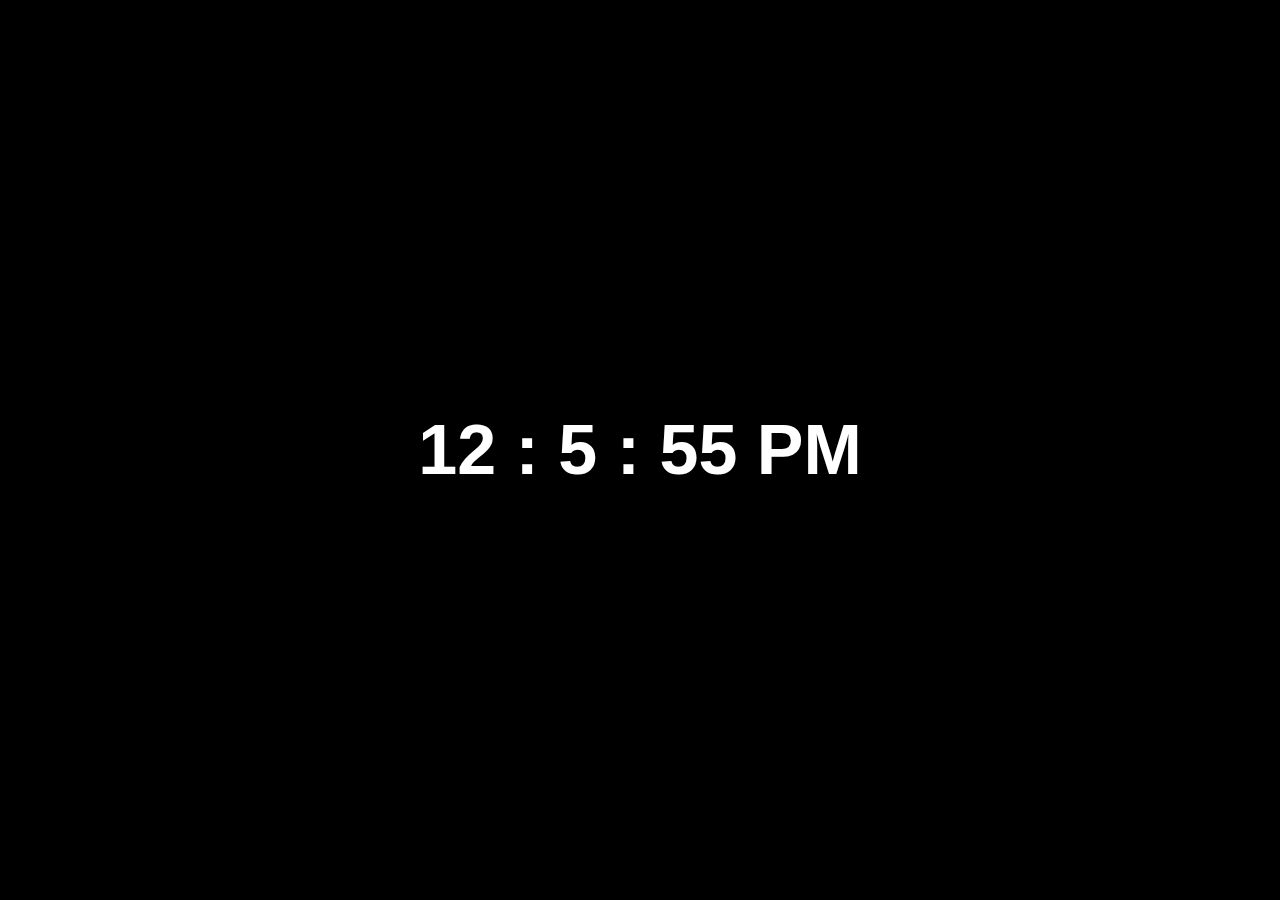
<file: clock/index.html>
<!DOCTYPE html>
<html lang="en">
<head>
    <meta charset="UTF-8">
    <meta http-equiv="X-UA-Compatible" content="IE=edge">
    <meta name="viewport" content="width=device-width, initial-scale=1.0">
    <title>Time</title>
    <link rel="stylesheet" href="style.css">
    <script src="script.js" defer></script>
</head>
<body>
    <div class="container">
        <span id="hours">00</span>
        <span>:</span>
        <span id="minutes">00</span>
        <span>:</span>
        <span id="seconds">00</span>
        <span id="session">AM</span>
        <!--<span>:</span>
        <span id="milsec">00</span>-->
    </div>
    
</body>
</html>
</file>
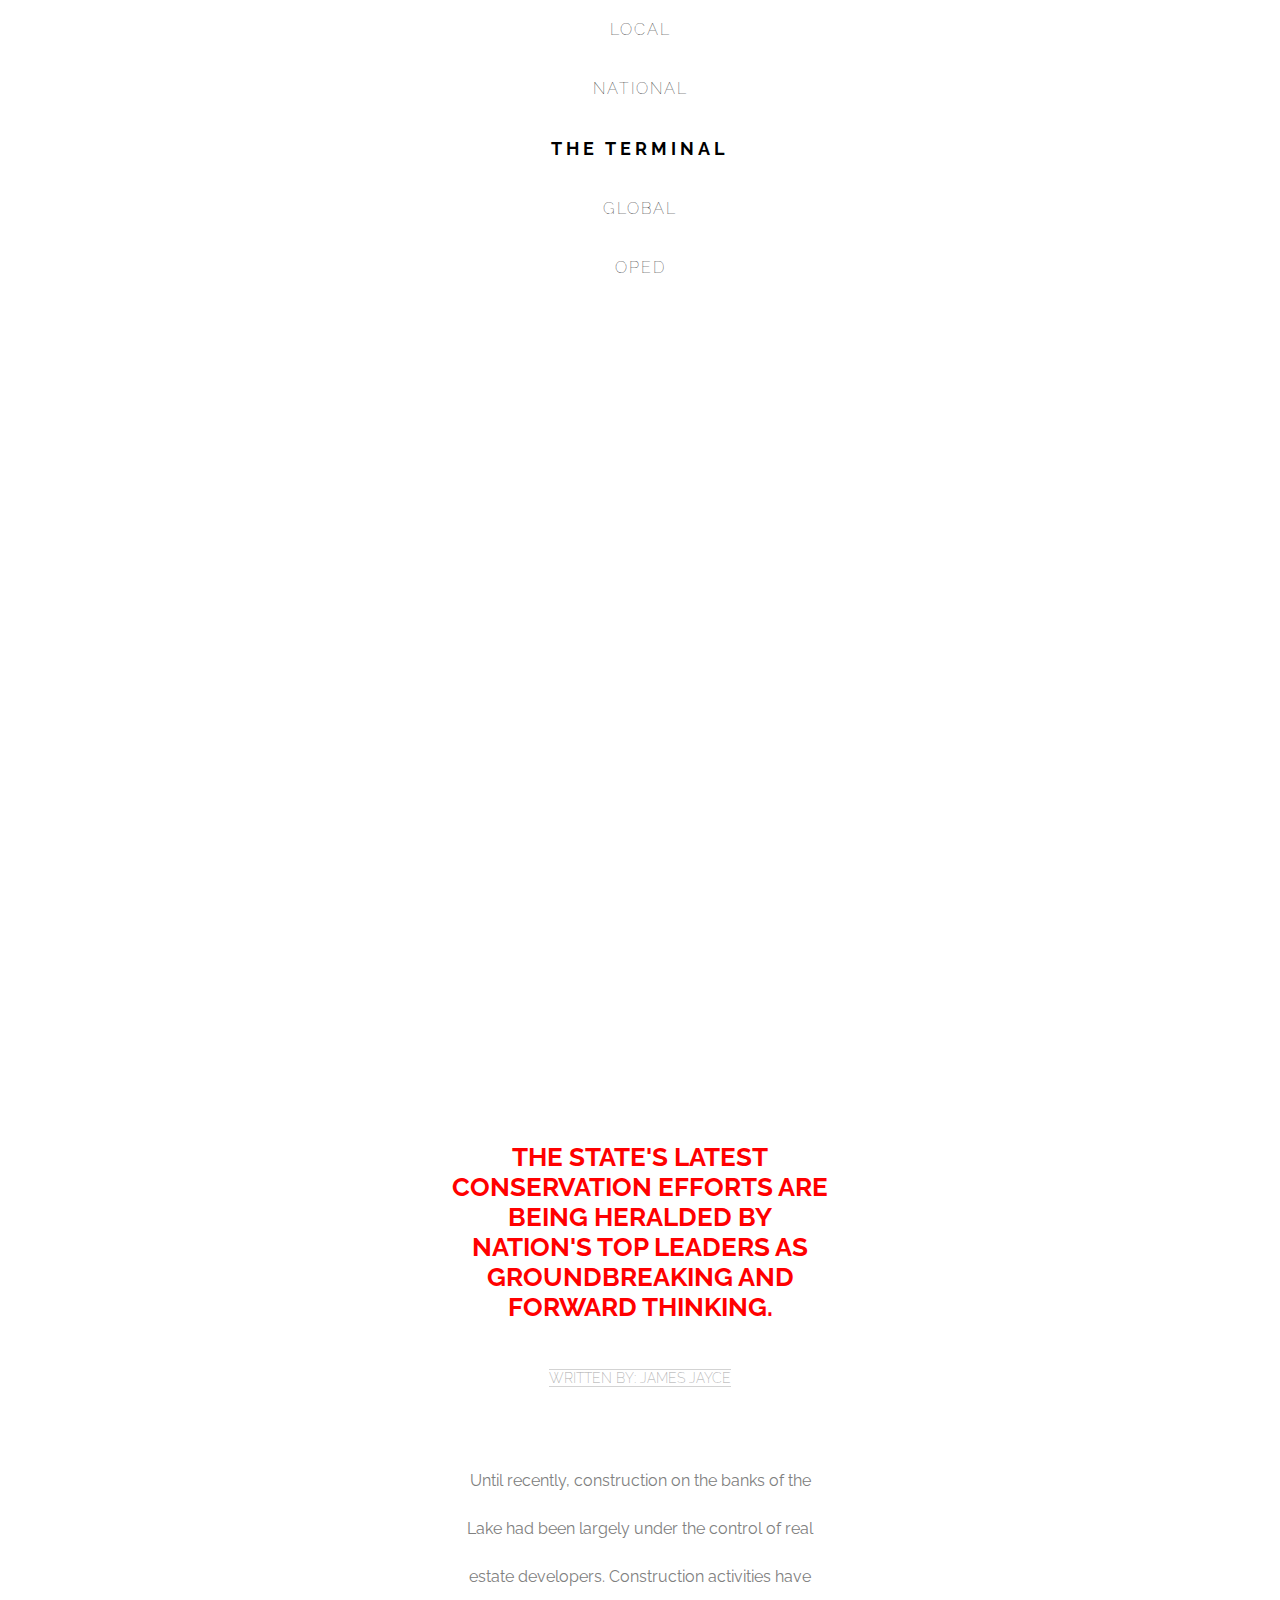
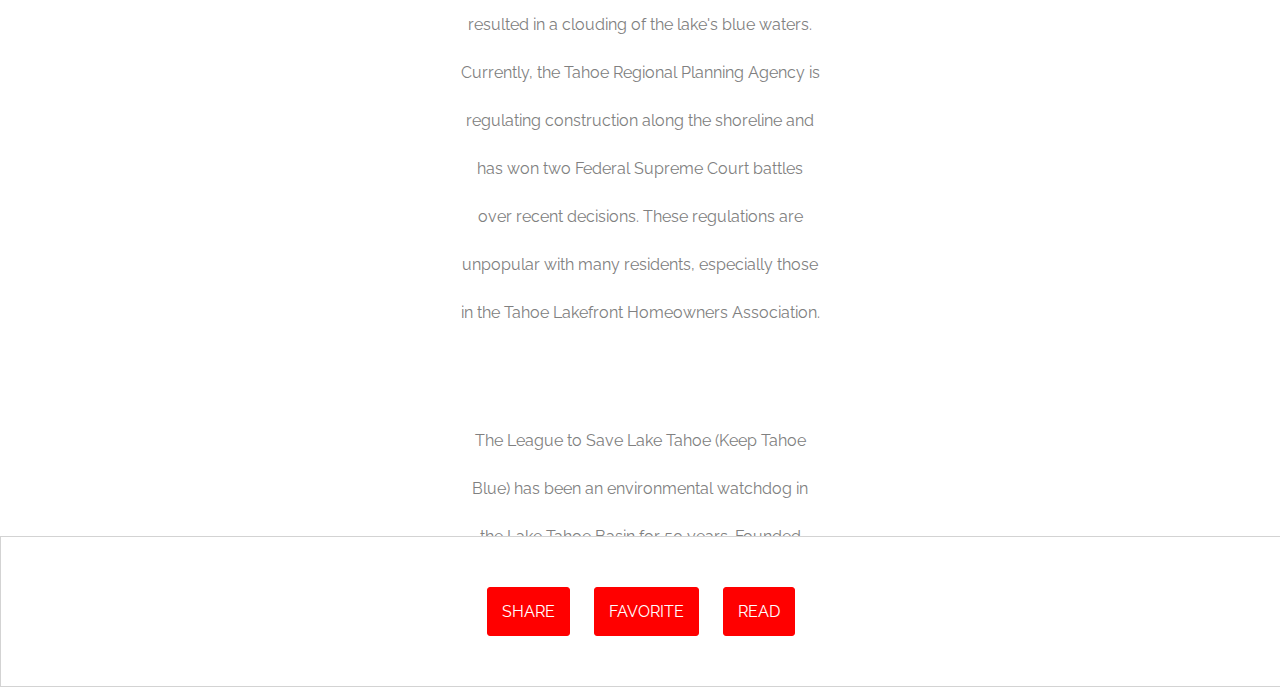
<file: project_1/index.html>
<!DOCTYPE html>
<html lang="en">
<head>
    <meta charset="UTF-8">
    <meta http-equiv="X-UA-Compatible" content="IE=edge">
    <meta name="viewport" content="width=device-width, initial-scale=1.0">
    <title>The Terminal - Your Source for Fact-Based News</title>
    <link href="https://fonts.googleapis.com/css?family=Amatic+SC|Raleway:100,200,600,700" rel="stylesheet">
    <link rel="stylesheet" href="./styles.css">
</head>
<body>
    <nav class="navigation">
        <ul>
          <li>LOCAL</li>
          <li>NATIONAL</li>
          <li class="logo">THE TERMINAL</li>
          <li>GLOBAL</li>
          <li>OPED</li>
          <li class="donate">DONATE</li>
        </ul>
      </nav>
    
      <div id="banner">
        <div class="content">
          <h1>Conservation Efforts at Lake Tahoe Being Praised by Nation's Leaders</h1>
        </div>
      </div>
    
      <div id="main" class="content">
        <h3>THE STATE'S LATEST CONSERVATION EFFORTS ARE BEING HERALDED BY NATION'S TOP LEADERS AS GROUNDBREAKING AND FORWARD THINKING.</h3>
        <span class="byline">WRITTEN BY: JAMES JAYCE</span>
        <p>Until recently, construction on the banks of the Lake had been largely under the control of real estate developers. Construction activities have resulted in a clouding of the lake's blue waters. Currently, the Tahoe Regional Planning Agency is regulating construction along the shoreline and has won two Federal Supreme Court battles over recent decisions. These regulations are unpopular with many residents, especially those in the Tahoe Lakefront Homeowners Association.</p>
    
        <p>The League to Save Lake Tahoe (Keep Tahoe Blue) has been an environmental watchdog in the Lake Tahoe Basin for 50 years. Founded when a proposal to build a four-lane highway around the lake (with a bridge over the entrance to Emerald Bay) was proposed in 1957, the League has thwarted poorly designed development projects and environmentally unsound planning. The League embraces responsible and diversified use of the Lake's resources while protecting and restoring its natural attributes.</p>
    
        <div class="pull-quote">
          <h2>"THE LEAGUE EMBRACES RESPONSIBLE AND DIVERSIFIED USE OF THE LAKE'S RESOURCES WHILE PROTECTING AND RESTORING ITS NATURAL ATTRIBUTES"</h2>
        </div>
    
        <p>Since 1980, the Lake Tahoe Interagency Monitoring Program (LTIMP) has been measuring stream discharge and concentrations of nutrients and sediment in up to 10 tributary streams in the Lake Tahoe Basin, California-Nevada. The objectives of the LTIMP are to acquire and disseminate the water quality information necessary to support science-based environmental planning and decision making in the basin. The LTIMP is a cooperative program with support from 12 federal and state agencies with interests in the Tahoe Basin. This data set, together with more recently acquired data on urban runoff water quality, is being used by the Lahontan Regional Water Quality Control Board to develop a program (mandated by the Clean Water Act) to limit the flux of nutrients and fine sediment to the Lake.</p>
    
        <p>UC Davis remains a primary steward of the lake. The UC Davis Tahoe Environmental Research Center is dedicated to research, education and public outreach, and to providing objective scientific information for restoration and sustainable use of the Lake Tahoe Basin. Each year, it produces a well-publicized "State of the Lake" assessment report.</p>
      </div>
    
      <div class="share">
        <a href="#">SHARE</a>
        <a href="#">FAVORITE</a>
        <a href="#">READ</a>
      </div>
    
</body>
</html>
</file>
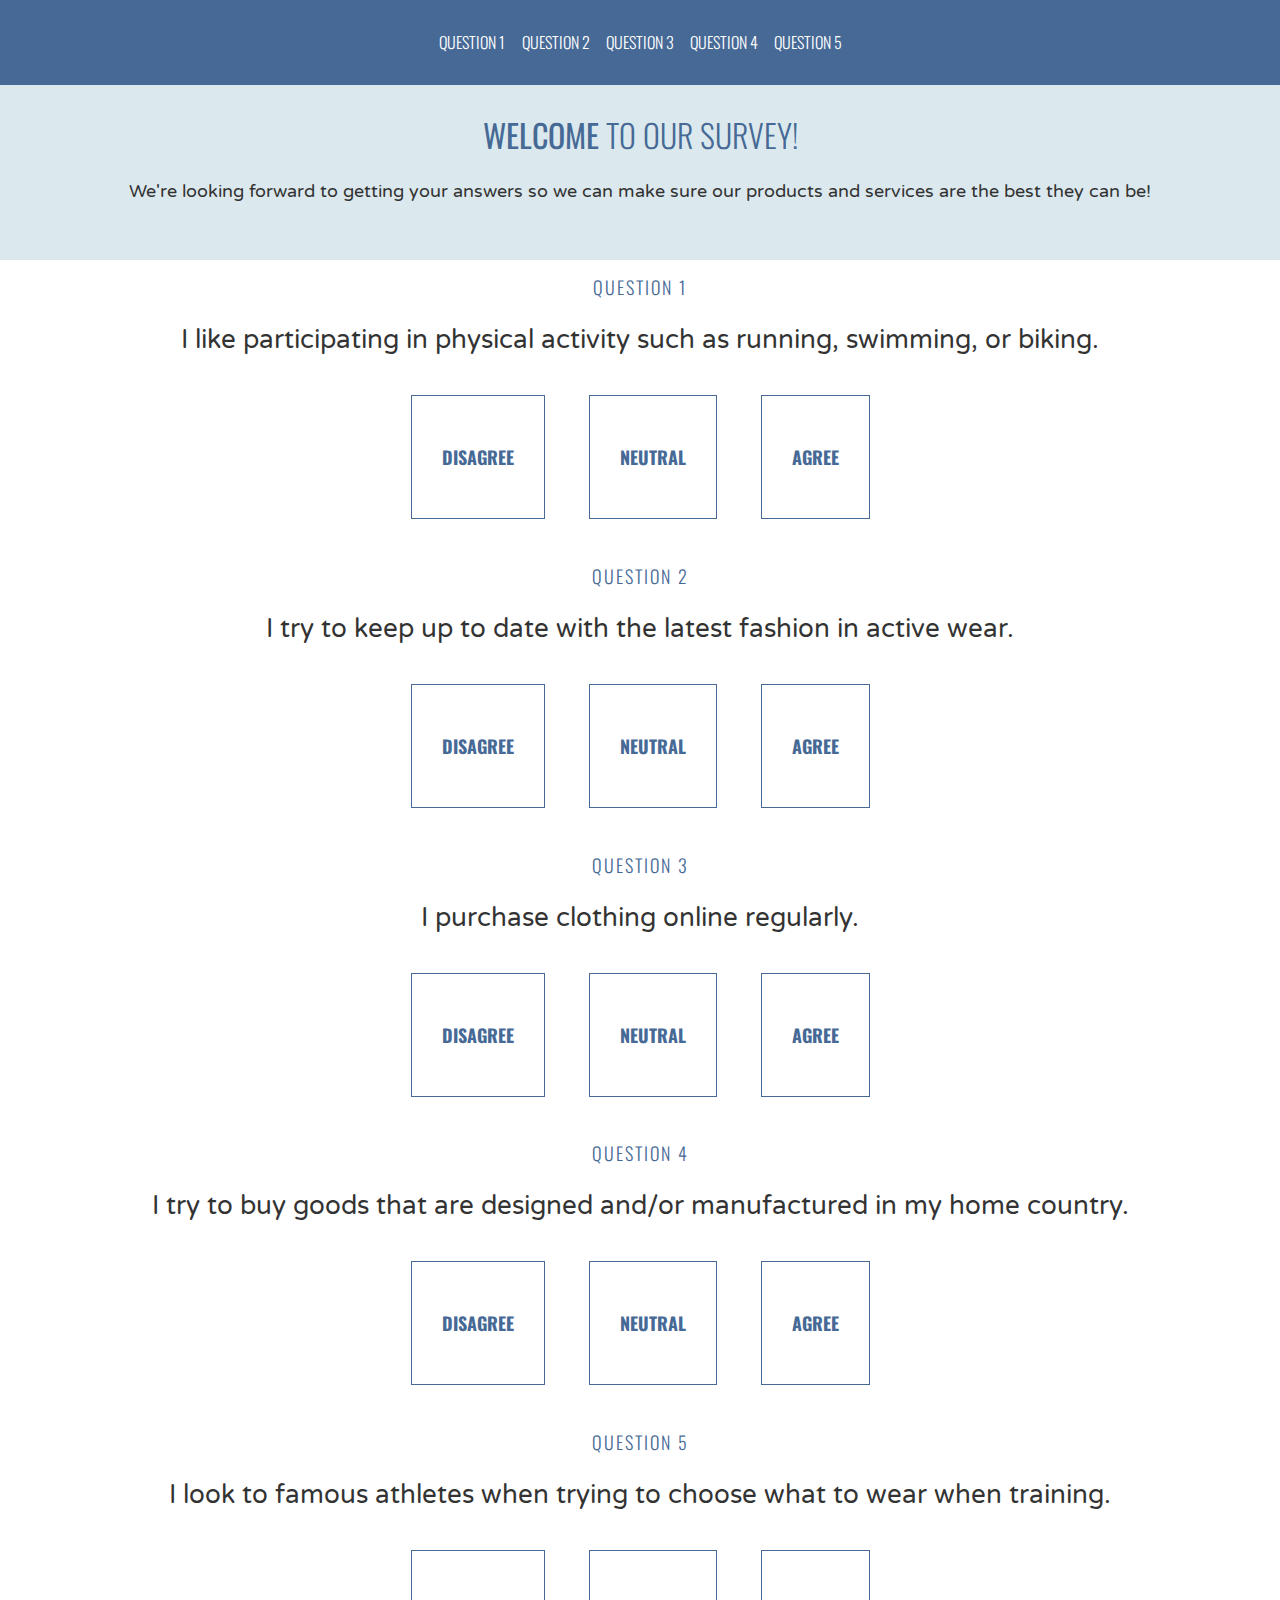
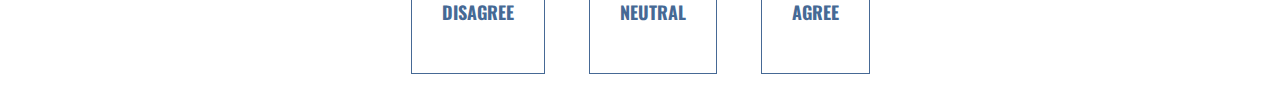
<file: project_4/index.html>
<!DOCTYPE html>
<html lang="en">
<head>
    <meta charset="UTF-8">
    <meta http-equiv="X-UA-Compatible" content="IE=edge">
    <meta name="viewport" content="width=device-width, initial-scale=1.0">
    <title>Please Participate in Our Survey!</title>
    <link href="https://fonts.googleapis.com/css?family=Oswald:300,700|Varela+Round" rel="stylesheet">
    <link rel="stylesheet" href="./style.css">
</head>
<body>
    <header>
        <ul>
          <li>Question 1</li>
          <li>Question 2</li>
          <li>Question 3</li>
          <li>Question 4</li>
          <li>Question 5</li>
        </ul>
      </header>
      
      <div class="welcome">
        <h1><strong>Welcome</strong> to our survey!</h1>
        <p>We're looking forward to getting your answers so we can make sure our products and services are the best they can be!</p>
      </div>
    
      <div class="question">
        <h4>Question 1</h4>
        <h2>I like participating in physical activity such as running, swimming, or biking.</h2>
    
        <div class="answer">
          <h3>Disagree</h3>
        </div>
    
        <div class="answer">
          <h3>Neutral</h3>
        </div>
    
        <div class="answer">
          <h3>Agree</h3>
        </div>
      </div>
    
      <div class="question">
        <h4>Question 2</h4>
        <h2>I try to keep up to date with the latest fashion in active wear.</h2>
    
        <div class="answer">
          <h3>Disagree</h3>
        </div>
    
        <div class="answer">
          <h3>Neutral</h3>
        </div>
    
        <div class="answer">
          <h3>Agree</h3>
        </div>
      </div>
    
      <div class="question">
        <h4>Question 3</h4>
        <h2>I purchase clothing online regularly.</h2>
    
        <div class="answer">
          <h3>Disagree</h3>
        </div>
    
        <div class="answer">
          <h3>Neutral</h3>
        </div>
    
        <div class="answer">
          <h3>Agree</h3>
        </div>
      </div>
    
      <div class="question">
        <h4>Question 4</h4>
        <h2>I try to buy goods that are designed and/or manufactured in my home country.</h2>
    
        <div class="answer">
          <h3>Disagree</h3>
        </div>
    
        <div class="answer">
          <h3>Neutral</h3>
        </div>
    
        <div class="answer">
          <h3>Agree</h3>
        </div>
      </div>
    
      <div class="question">
        <h4>Question 5</h4>
        <h2>I look to famous athletes when trying to choose what to wear when training.</h2>
    
        <div class="answer">
          <h3>Disagree</h3>
        </div>
    
        <div class="answer">
          <h3>Neutral</h3>
        </div>
    
        <div class="answer">
          <h3>Agree</h3>
        </div>
      </div>
    
</body>
</html>
</file>
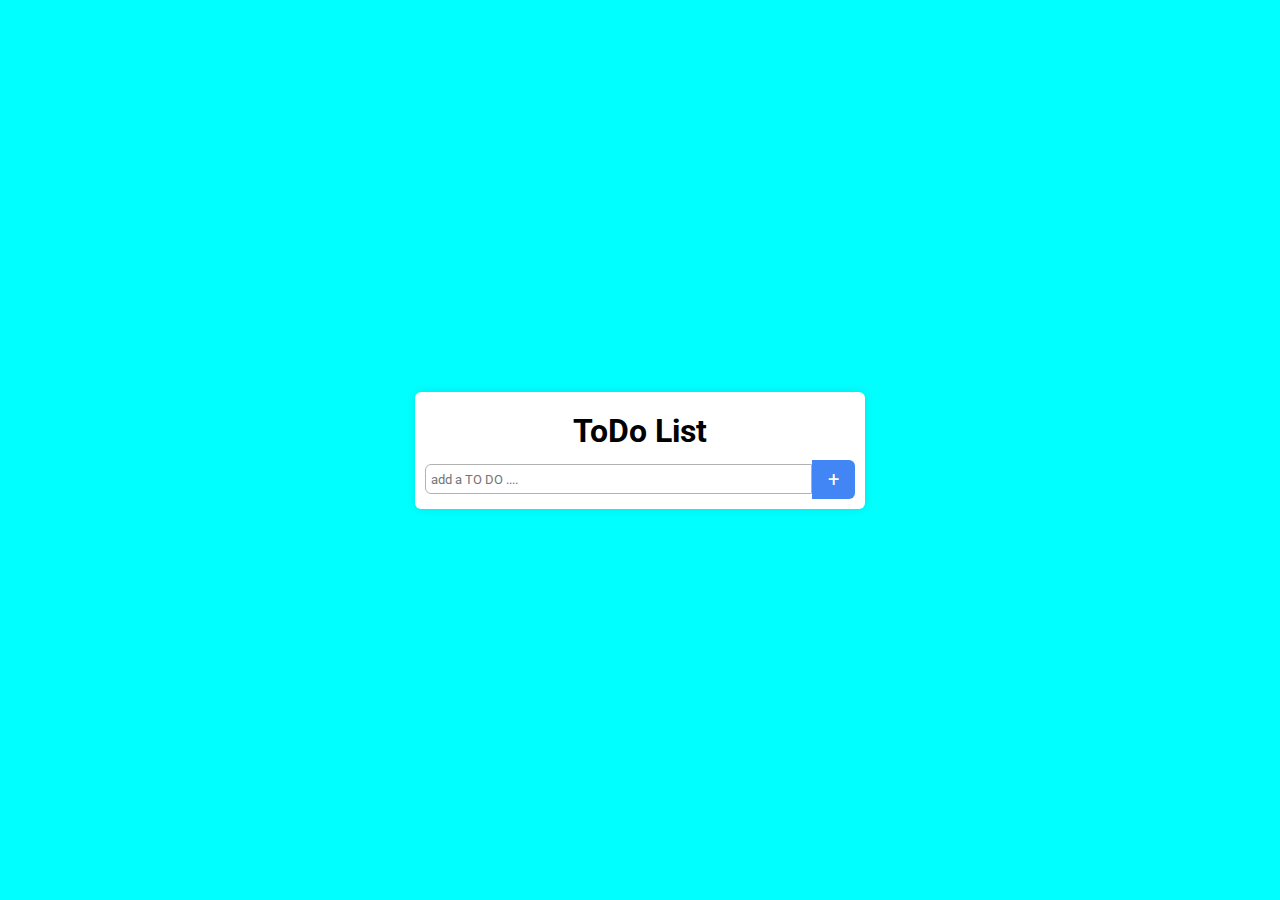
<file: TodoApp en JS/index.html>
<!DOCTYPE html>
<html lang="en">
<head>
    <meta charset="UTF-8">
    <meta http-equiv="X-UA-Compatible" content="IE=edge">
    <meta name="viewport" content="width=device-width, initial-scale=1.0">
    <title>ToDo App</title>
    <link rel="stylesheet" href="style.css">    
</head>
<body>
    <section>
        <h1>ToDo List</h1>
        <div class="container">
            <div class="full_input">
                <input type="text" placeholder="add a TO DO ...." id="inputholder">
                <button id="addTodo">+</button>
            </div>
            <div id="todocontainer"></div>
        </div>
    </section>
    <script src="script.js"></script>
</body>
</html>
</file>
<file: clock/style.css>
body{
    margin: 0%;
    padding: 0%;
    background-color: #000;
}

.container{
    font-family: Arial, Helvetica, sans-serif;
    color: #fff;
    font-weight: bold;
    position: absolute;
    top: 50%;
    left: 50%;
    transform: translate(-50%, -50%);
    font-size: 70px;

}
</file>
<file: project_1/styles.css>
body {
    background-color: white;
    font-family: 'Raleway', sans-serif;
    margin: 0;
    padding: 0;
  }
  
  .navigation ul {
    margin: 0;
    padding: 0;
    text-align: center;
  }
  
  .navigation li {
    font-weight: 100;
    letter-spacing: 2px;
    padding: 20px;
  }
  
  .navigation  li.logo {
    color: black;
    font-size: 18px;
    font-weight: 700;
    letter-spacing: 4px;
  }
  
  .donate{
    visibility: hidden;
  }
  
  #banner {
    background-image: url("https://content.codecademy.com/courses/web-101/unit-6/htmlcss1-img_tahoe.jpeg");
    background-size: cover;
    background-position: bottom center;
    height: 700px;
    width: 100%;
  }
  
  #banner .content h1 {
    border: 3px solid white;
    position: relative;
    top: 50px;
    width: 400px;
    margin: 0 auto;
  }
  
  #main {
    margin: 0 auto;
    padding: 40px;
    text-align: center;
    width: 400px;
    height: 1000px;
    overflow: scroll;
  }
  
  h1 {
    color: white;
    font-size: 42px;
    font-weight: 600;
    text-align: center;
  }
  
  h2 {
    border: 1px dotted red;
    color: red;
    font-size: 14px;
    line-height: 48px;
    padding: 20px 30px;
    margin: 30px 20px;
    text-align: center;
  }
  
  h3 {
    color: red;
    font-size: 26px;
    font-weight: 700;
    padding: 20px 10px;
  }
  
  p {
    color: grey;
    font-size: 16px;
    line-height: 48px;
    margin-top: 60px;
    padding: 10px 20px;
  }
  
  .pull-quote {
    margin: 0 auto;
    width: 400px;
  }
  
  .byline {
    border-bottom: 1px solid LightGrey;
    border-top: 1px solid LightGrey;
    color: DarkGrey;
    font-size: 14px;
    font-weight: 200;
  }
  
  .share {
    border: 1px solid LightGrey;
    padding: 40px 0px;
    position: relative;
    text-align: center;
    width: 100%;
  }
  
  .share a {
    background: red;
    border: 1px solid red;
    border-radius: 3px;
    color: white;
    display: inline-block;
    margin: 10px;
    padding: 14px;
    text-decoration: none;
  }
  
  .share a:hover {
    background: white;
    border: 1px solid red;
    color: red;
  }
</file>
<file: project_4/style.css>
body {
    background-color: #FFF;
    margin: 0 auto;
  }
  
  header {
    background-color: #466995;
    border-bottom: 1px solid #466995;
    position: fixed;
    width: 100%;
    z-index: 10;
  }
  
  ul {
    margin: 30px auto;
    padding: 0 20px;
    text-align: center;
  }
  
  li {
    color: #FFF;
    font-family: 'Oswald', sans-serif;
    font-size: 16px;
    font-weight: 300;
    text-transform: uppercase;
    display: inline-block;
    width: 80px;  
  }
  
  li:hover {
    color: #DBE9EE;
  }
  
  h1 {
    color: #466995;
    font-family: 'Oswald', sans-serif;
    font-size: 32px;
    font-weight: 300;
    text-transform: uppercase;
  }
  
  h2 {
    color: #333;
    font-family: 'Varela Round', sans-serif;
    font-size: 26px;
    font-weight: 100;
    margin: 0 auto 20px auto;
  }
  
  h3 {
    color: #466995;
    font-family: 'Oswald', sans-serif;
    font-size: 18px;
    text-align: center;
    font-weight: 700;
    text-transform: uppercase;
    padding: 30px;
  }
  
  h4 {
    color: #466995;
    font-family: 'Oswald', sans-serif;
    font-size: 18px;
    font-weight: 300;
    letter-spacing: 2px;
    text-align: center;
    text-transform: uppercase
  }
  
  p {
    color: #333;
    font-family: 'Varela Round', sans-serif;
    font-size: 18px;
  }
  
  footer {
    background-color: #DBE9EE;
    text-align: center;
    height: 100px;
  }
  
  .welcome {
    background-color: #DBE9EE;
    box-sizing: border-box;
    padding: 40px;
    text-align: center;
    width: 100%;
    position: relative;
    top: 50px;
  }
  
  .question {
    text-align: center;
    position: relative;
    top: 40px;
  }
  
  .answer {
    border: 1px solid #466995;
    margin: 20px;
    display: inline-block;
  }
  
  .answer:hover {
    background: #C0D6DF;
    color: #FFF;
  }
</file>
<file: TodoApp en JS/style.css>
@import url('https://fonts.googleapis.com/css2?family=Great+Vibes&family=Roboto:wght@300;400;500&display=swap');

*{
    margin: 0;
    padding: 0;
    box-sizing: border-box;
    font-family: "Roboto", sans-serif;
}

body{
    background-color: aqua;
    display: flex;
    align-items: center;
    justify-content: center;
    min-height: 100vh;
}

section{

    background-color: #fff;
    padding: 10px;
    width: 450px;
    border-radius: 6px;
    box-shadow: 0 0 10px rgba(0, 0, 0, 0.1);
    overflow: hidden;
}

h1{
    text-align: center;
    margin: 10px;
}

.full_input{
    display: flex;
    align-items: center;
    justify-content: space-between;
}

input{
    width: 90%;
    padding: 10px 5px;
    height: 30px;
    border: 1px solid #b3b2b2;
    outline: 0;
    border-radius: 6px 0 0 6px ;
}

button{
    width: 10%;
    font-size: 20px;
    height: 39px;
    border: 0;
    background-color: #4285f4;
    color: #fff;
    border-radius: 0 6px 6px 0;

}

.note_style{
    margin: 10px 0;
    padding: 10px 0;
    padding-left: 5px;
    border-radius: 6px;
    color: #fff;
    background-color: #699df0;
    word-break: break-all;
    cursor: pointer;
    animation: anime 0.5s linear;
}

.note_style:last-child{
    margin-bottom: 0;
}
@keyframes anime{
    from{
        transform: translateY(50px);
    }
}

.note_click{
    background-color: rgb(247,118,118);
    text-decoration: line-through;
}
</file>
